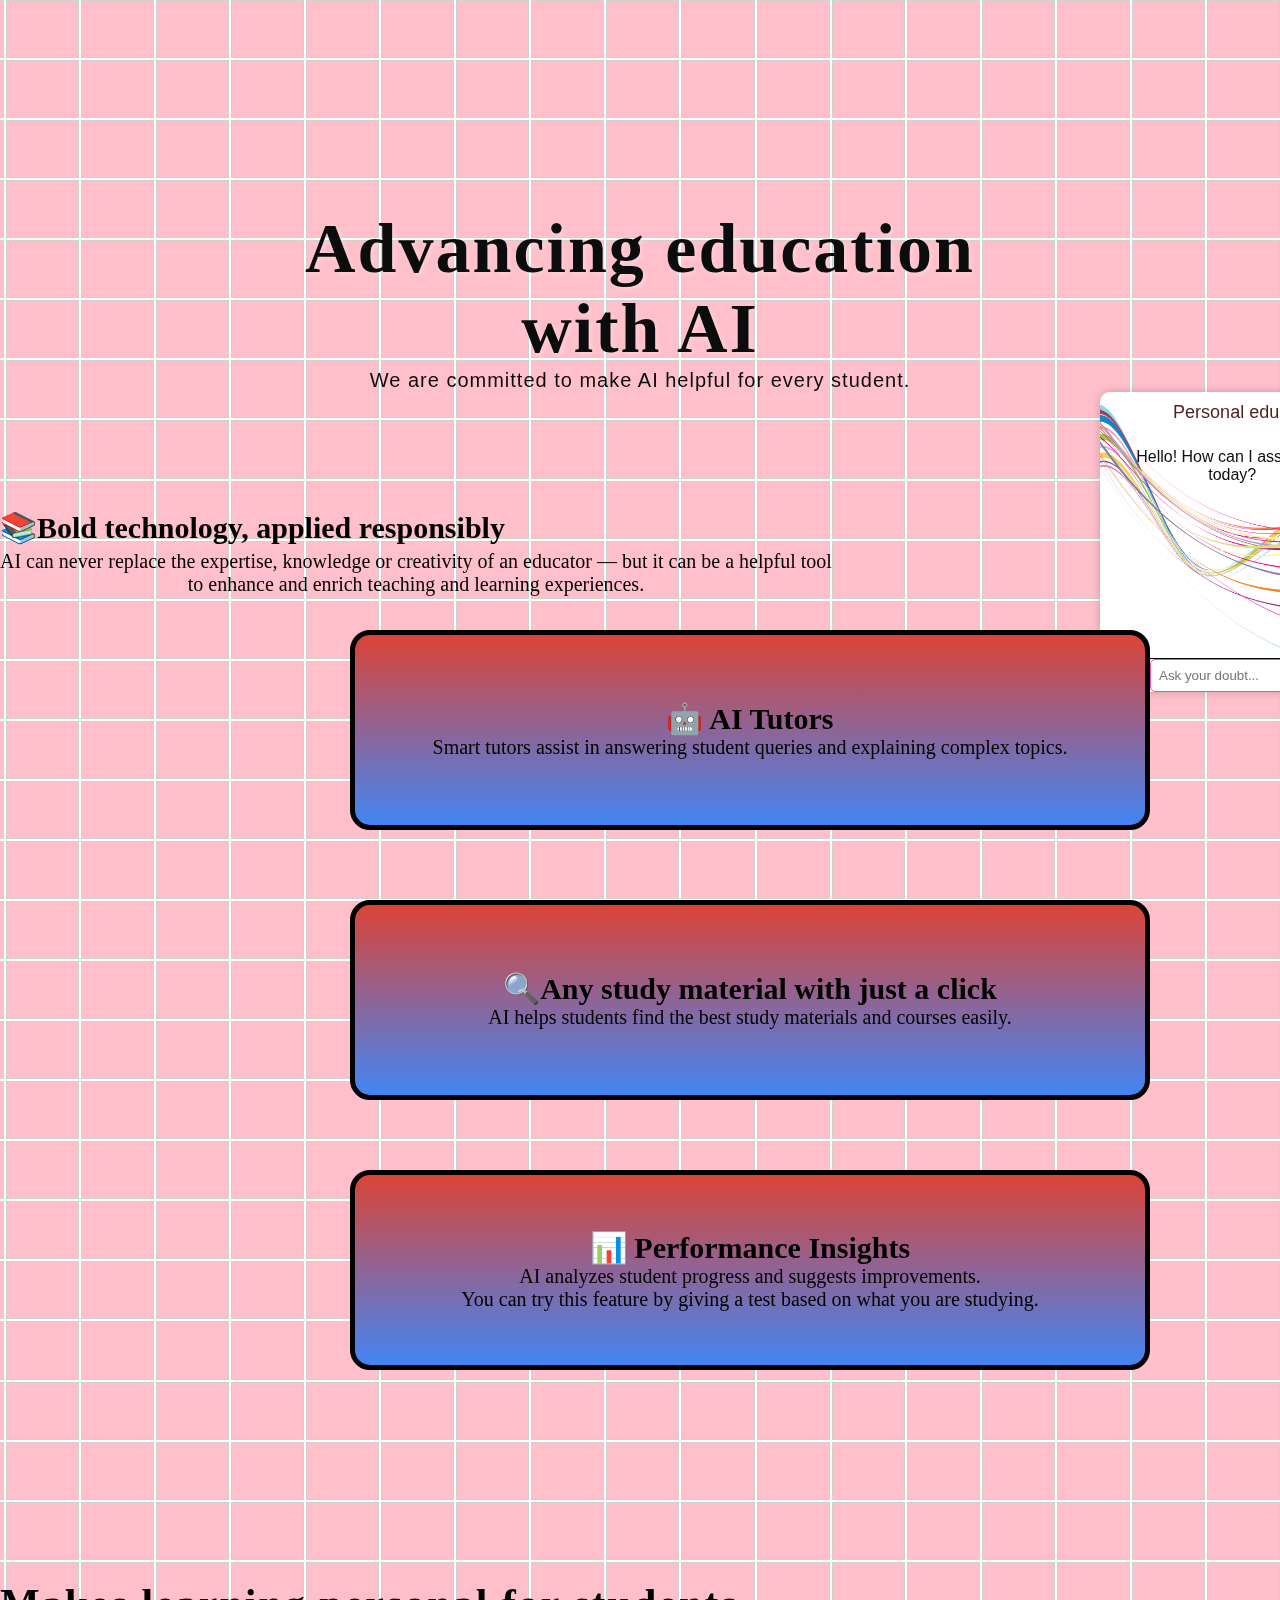
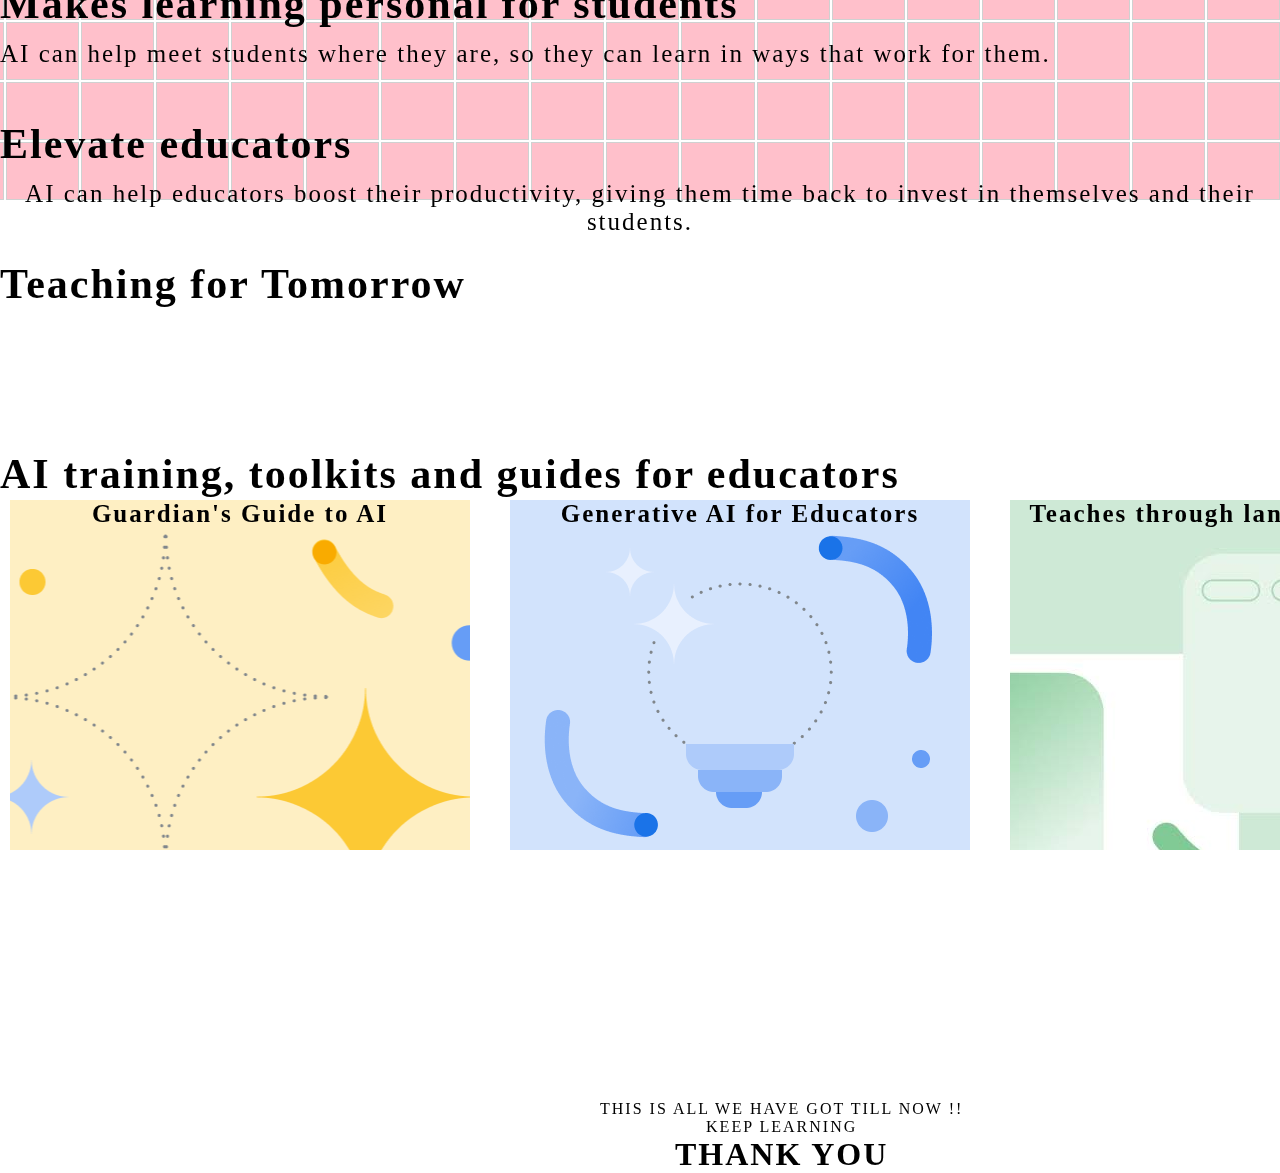
<file: education.html>
<!DOCTYPE html>
<html lang="en">
<head>
    <meta charset="UTF-8">
    <meta name="viewport" content="width=device-width, initial-scale=1.0">
    <title>education</title>
    <link rel="stylesheet" href="education.css"/>
</head>
<body>
   <div class="grid-container"></div>

    <!-- Education Section -->
    <div class="education-section">
        <h2 class="section-heading">Advancing education<br> with AI </h2>
        <h4 class="gg">We are committed to make AI helpful for every student.</h4>
        <div class="chatbot-container">
            <div class="chat-header">Personal edubot, JARVIS</div>
            <div class="chat-box" id="chat-box">
                <div class="bot-message">Hello! How can I assist you today?</div>
            </div>
            <div class="chat-input">
                <form id="chat-form">
                    <input type="text" id="user-input" placeholder="Ask your doubt...">
                    <button type="submit">Send</button>
                </form>
            </div>
        </div>
        
        <div class="education-grid">
            <div class="edu-card" id="learning">
                <h3>📚Bold technology, applied responsibly</h3>
                <p>AI can never replace the expertise, knowledge or creativity of an educator — but it can be a helpful tool<br>
                     to enhance and enrich teaching and learning experiences. </p>
            </div>
            <div class="edu-card" id="tutor">
                <h3>🤖 AI Tutors</h3>
                <p>Smart tutors assist in answering student queries and explaining complex topics.</p>
            </div>
            <div class="edu-card" id="search">
                <h3>🔍Any study material with just a click</h3>
                <p>AI helps students find the best study materials and courses easily.</p>
            </div>
            <div class="edu-card" id="insights">
                <h3>📊 Performance Insights</h3>
                <p>AI analyzes student progress and suggests improvements.<br> You can try this feature by giving a test based on what you are studying.</p>
            </div>
        </div>
    </div>
    <div>
        <div class="features">
            <div class="one">
                <h1>Makes learning personal for students</h1>
                <p>AI can help meet students where they are, so they can learn in ways that work for them.</p>
            </div>
            <div class="two">
                <h1>Elevate educators</h1>
                <p>AI can help educators boost their productivity, giving them time back to invest in themselves and their students.</p>
            </div>  
            <div class="three">  
                <h1>Teaching for Tomorrow</h1>
                <p></p>
            <div class="final">
                <h1>AI training, toolkits and guides for educators</h1>
                <div >
                    <div class="toolkits-grid"
                   <h1 class="toolkits" id="first">Guardian's Guide to AI</h1>
                   <h1 class="toolkits" id="second">Generative AI for Educators</h1>  
                   <h1 class="toolkits" id="third">Teaches through language models</h1>  
                </div>
            </div>
        </div>
    </div>
    <div class="thanks">
        <P>THIS IS ALL WE HAVE GOT TILL NOW !!<BR> KEEP LEARNING</P>
        <h1>THANK YOU</h1>
    </div>

   
    <script src="education.js"></script>
</body>
</html>


    <script>
        const gridContainer = document.querySelector(".grid-container");

        // Create 20x20 grid dynamically
        for (let i = 0; i <900; i++) {
            const cell = document.createElement("div");
            cell.classList.add("grid-item");
            gridContainer.appendChild(cell);
        }
    </script>

</body>
</html>
</file>
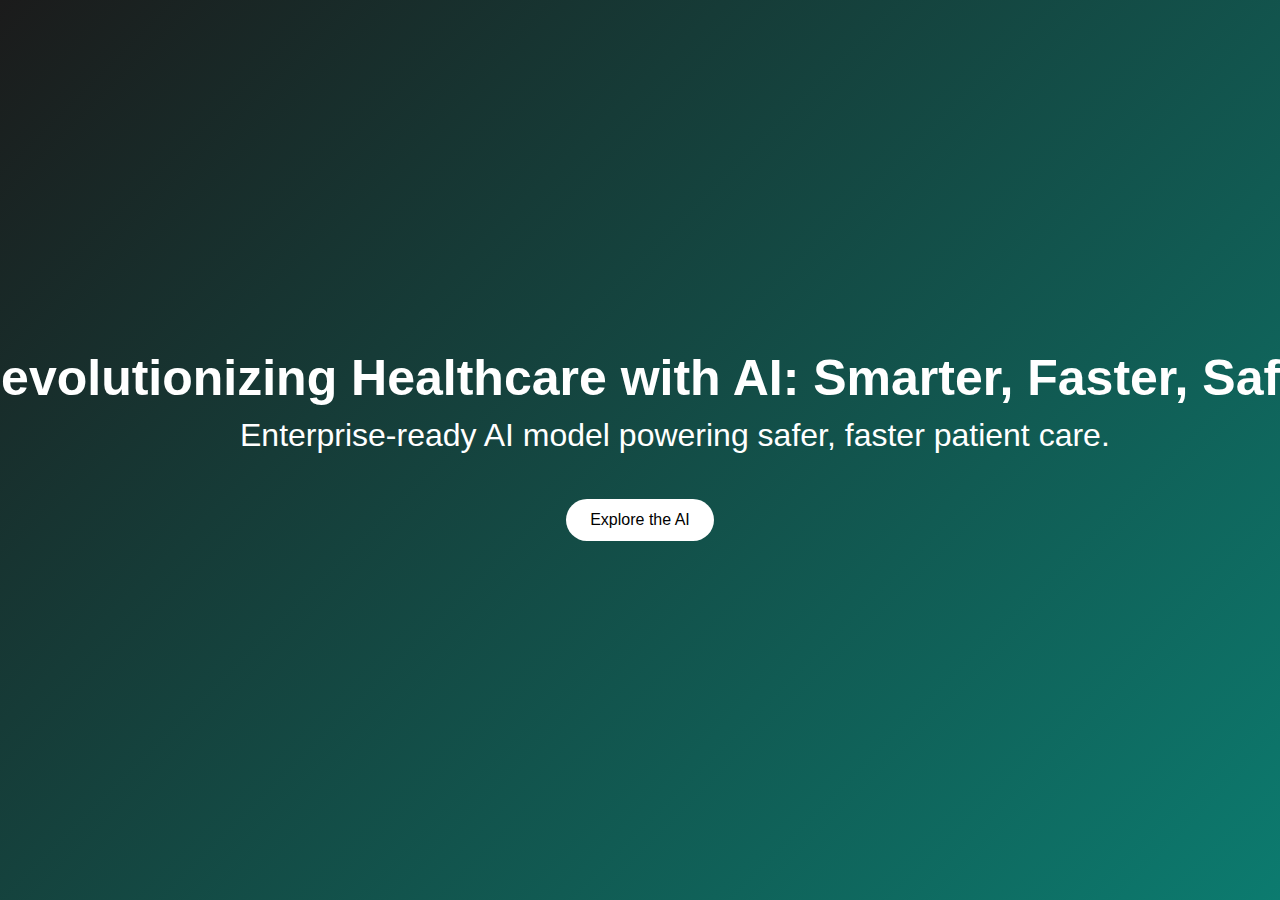
<file: healthcare.html>
<!DOCTYPE html>
<html lang="en">
<head>
    <meta charset="UTF-8">
    <meta name="viewport" content="width=device-width, initial-scale=1.0">
    <title>healthcare</title>
    <link rel="stylesheet" href="healthcare.css">
</head>
<body>
    <div class="container">
        <h1>Revolutionizing Healthcare with AI: Smarter, Faster, Safer</h1>
        <p>Enterprise-ready AI model powering safer, faster patient care.</p>
        <div class="buttons">
            <button class="explore" onclick="scrollDown()">Explore the AI</button>
        </div>
    </div>
    
    
    <script src="healthcare.js"></script>
</body>
</html>
</file>
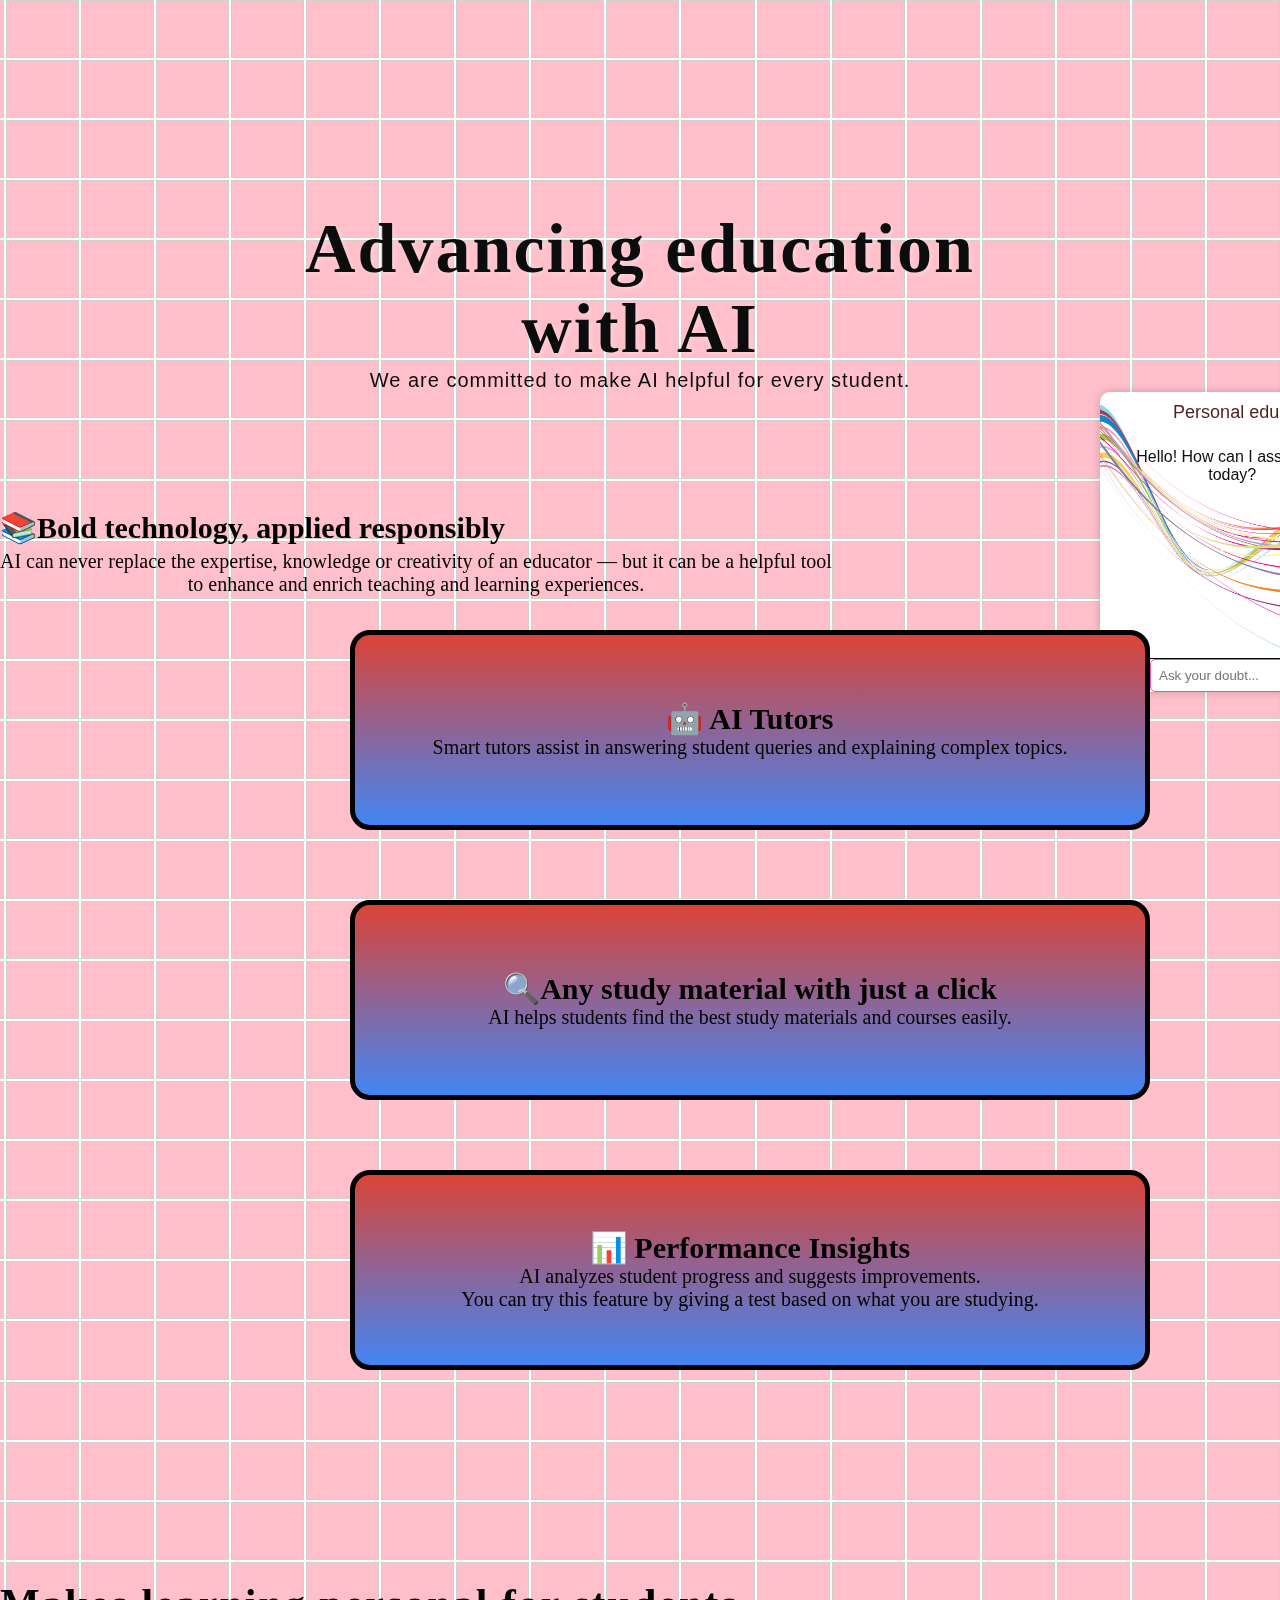
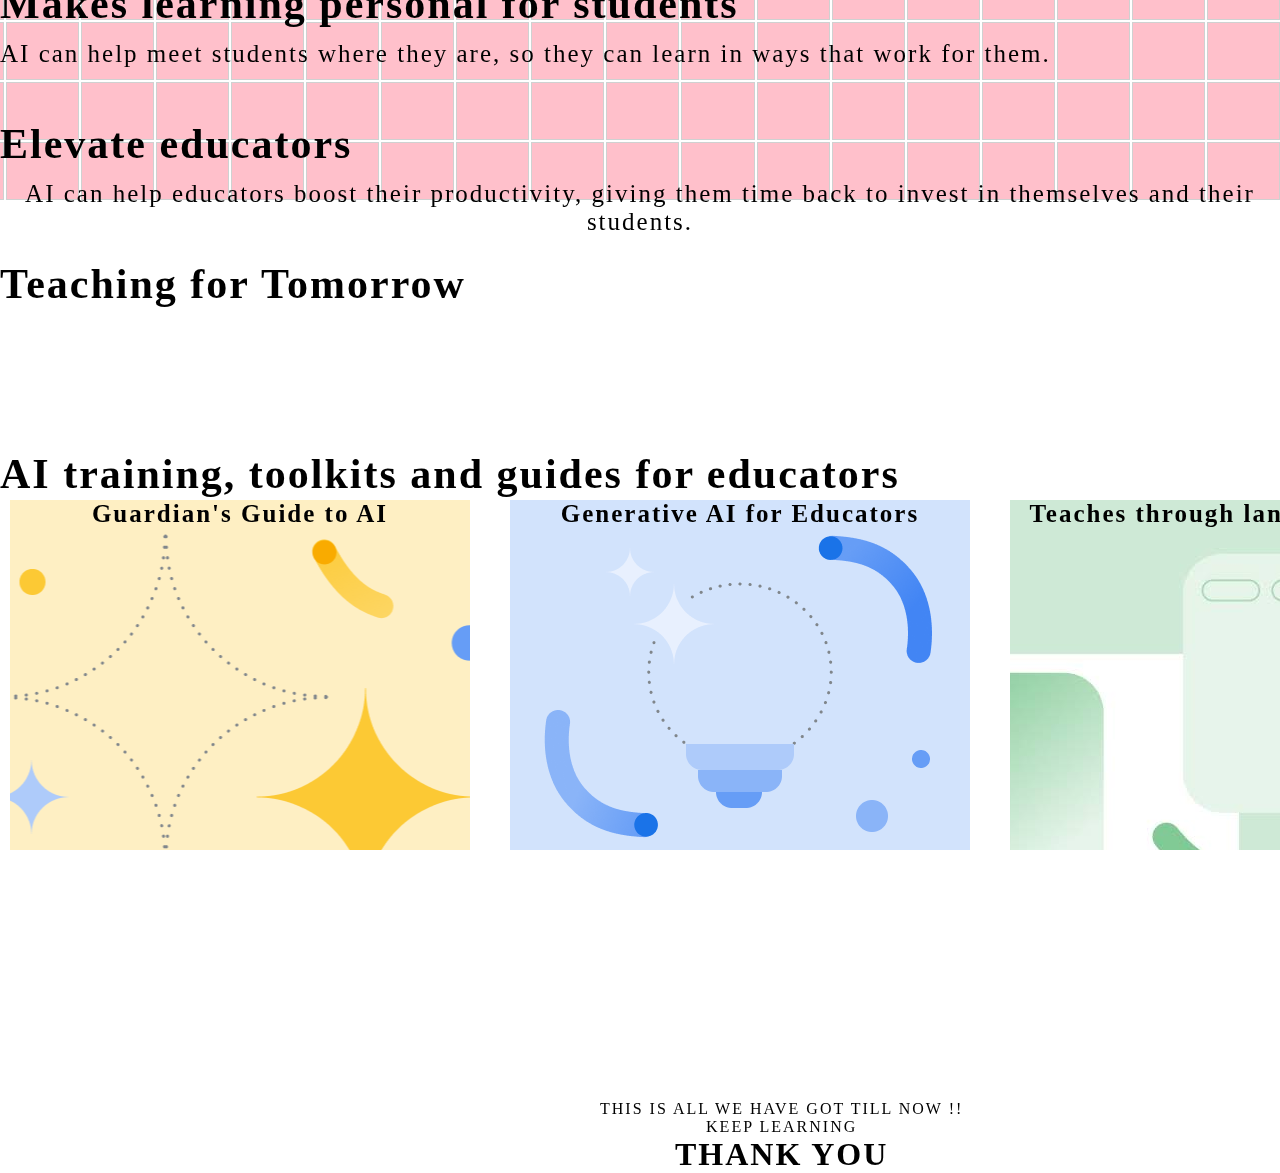
<file: src/pages/education.html>
<!DOCTYPE html>
<html lang="en">
<head>
    <meta charset="UTF-8">
    <meta name="viewport" content="width=device-width, initial-scale=1.0">
    <title>education</title>
    <link rel="stylesheet" href="education.css"/>
</head>
<body>
   <div class="grid-container"></div>

    <!-- Education Section -->
    <div class="education-section">
        <h2 class="section-heading">Advancing education<br> with AI </h2>
        <h4 class="gg">We are committed to make AI helpful for every student.</h4>
        <div class="chatbot-container">
            <div class="chat-header">Personal edubot, JARVIS</div>
            <div class="chat-box" id="chat-box">
                <div class="bot-message">Hello! How can I assist you today?</div>
            </div>
            <div class="chat-input">
                <form id="chat-form">
                    <input type="text" id="user-input" placeholder="Ask your doubt...">
                    <button type="submit">Send</button>
                </form>
            </div>
        </div>
        
        <div class="education-grid">
            <div class="edu-card" id="learning">
                <h3>📚Bold technology, applied responsibly</h3>
                <p>AI can never replace the expertise, knowledge or creativity of an educator — but it can be a helpful tool<br>
                     to enhance and enrich teaching and learning experiences. </p>
            </div>
            <div class="edu-card" id="tutor">
                <h3>🤖 AI Tutors</h3>
                <p>Smart tutors assist in answering student queries and explaining complex topics.</p>
            </div>
            <div class="edu-card" id="search">
                <h3>🔍Any study material with just a click</h3>
                <p>AI helps students find the best study materials and courses easily.</p>
            </div>
            <div class="edu-card" id="insights">
                <h3>📊 Performance Insights</h3>
                <p>AI analyzes student progress and suggests improvements.<br> You can try this feature by giving a test based on what you are studying.</p>
            </div>
        </div>
    </div>
    <div>
        <div class="features">
            <div class="one">
                <h1>Makes learning personal for students</h1>
                <p>AI can help meet students where they are, so they can learn in ways that work for them.</p>
            </div>
            <div class="two">
                <h1>Elevate educators</h1>
                <p>AI can help educators boost their productivity, giving them time back to invest in themselves and their students.</p>
            </div>  
            <div class="three">  
                <h1>Teaching for Tomorrow</h1>
                <p></p>
            <div class="final">
                <h1>AI training, toolkits and guides for educators</h1>
                <div >
                    <div class="toolkits-grid"
                   <h1 class="toolkits" id="first">Guardian's Guide to AI</h1>
                   <h1 class="toolkits" id="second">Generative AI for Educators</h1>  
                   <h1 class="toolkits" id="third">Teaches through language models</h1>  
                </div>
            </div>
        </div>
    </div>
    <div class="thanks">
        <P>THIS IS ALL WE HAVE GOT TILL NOW !!<BR> KEEP LEARNING</P>
        <h1>THANK YOU</h1>
    </div>

   
    <script src="education.js"></script>
</body>
</html>


    <script>
        const gridContainer = document.querySelector(".grid-container");

        // Create 20x20 grid dynamically
        for (let i = 0; i <900; i++) {
            const cell = document.createElement("div");
            cell.classList.add("grid-item");
            gridContainer.appendChild(cell);
        }
    </script>

</body>
</html>
</file>
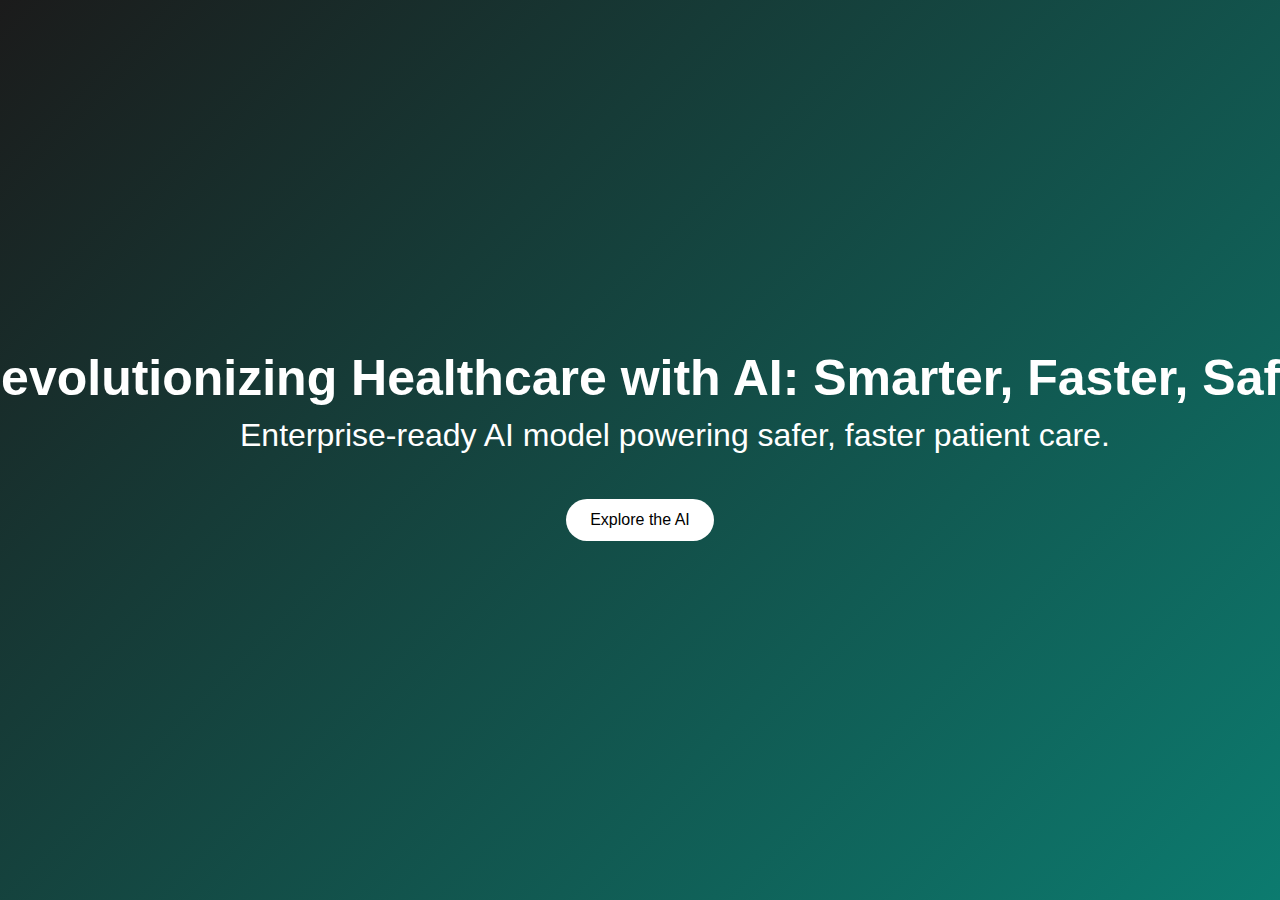
<file: src/pages/healthcare.html>
<!DOCTYPE html>
<html lang="en">
<head>
    <meta charset="UTF-8">
    <meta name="viewport" content="width=device-width, initial-scale=1.0">
    <title>healthcare</title>
    <link rel="stylesheet" href="healthcare.css">
</head>
<body>
    <div class="container">
        <h1>Revolutionizing Healthcare with AI: Smarter, Faster, Safer</h1>
        <p>Enterprise-ready AI model powering safer, faster patient care.</p>
        <div class="buttons">
            <button class="explore" onclick="scrollDown()">Explore the AI</button>
        </div>
    </div>
    
    
    <script src="healthcare.js"></script>
</body>
</html>
</file>
<file: education.css>
* {
    margin: 0;
    padding: 0;
    box-sizing: border-box;
}

body {
    display: flex;
    align-items: center;
    justify-content: center;
    height: 100vh;
    background-color: white;

}

/* Grid Container */
.grid-container {
    position: fixed;
    top: 0%;
    right: 0;
    display: grid;
    grid-template-columns: repeat(30, 1fr);
    grid-template-rows: repeat(30, 1fr);
    width: 250vmin; /* Adjust the grid size */
    height: 200vmin;
    gap: 2px; /* Gap between cells */
    z-index: -1;
    background-attachment: fixed;
}

/* Grid Cells */
.grid-item {
    width: 100%;
    height: 100%;
    background: pink;
    border: 0.1px solid rgb(207, 209, 209);
    transition: background 0.3s;
}
/* General Styling */
body {
    font-family: Arial, sans-serif;
    color: white;
    text-align: center;
    
}

/* Section Styling */
.education-section {
    width: 100%;
  
}

/* Section Heading */
.section-heading {

    font-size: 70px;
    text-align: center;
    letter-spacing: 2px;
    font-family: manga;
    color: #0b0c0c;
    text-shadow: 2px 2px 5px rgba(255, 255, 255, 0.3);
}
.gg{
    font-size: 20px;
    text-align: center;
    color: #0b0c0c;
    font-weight: 250;
    letter-spacing: 1px;
}
.chatbot-container {
    background-image: url("edubot.jpg");
    background-size: cover;
    background-position: center;
    width: 350px;
    max-height: 300px;
   position: relative;
   left: 1100px;
    border-radius: 10px;
    box-shadow: 0px 0px 10px rgba(0, 0, 0, 0.2);
    overflow: hidden;
}

.chat-header {
    background: transparent;
    color: rgb(82, 29, 29);
    text-align: center;
    padding: 10px;
    font-size: 18px;
    font-weight: 200;
}

.chat-box {
    height: 300px;
    overflow-y: auto;
    padding-left: 15px;
    display: flex;
    flex-direction: column;
}

.bot-message, .user-message {
    padding: 10px;
    border-radius: 5px;
    margin: 5px 0;
    max-width: 70%;
}

.bot-message {
    background: transparent;
    color: rgb(14, 13, 13);
    align-self: flex-start;
}

.user-message {
    background: #000000;
    align-self: flex-end;
}

.chat-input {
    display: flex;
    border-top: 1px solid #050505;
    position: absolute;
    bottom: 0%;
    right: 0%;
    width:300px
}

.chat-input input {
    flex: 1;
    padding: 8px;
    border: 1px solid #ec54b2;
    border-radius: 5px;
    margin-right: 5px;
}

.chat-input button {
    background: transparent;
    color: rgb(0, 0, 0);
    border-radius: 5px;
    cursor: pointer;
}
@media (max-width: 600px) {
    .chatbot-container {
        width: 100%;
        max-width: none;
        border-radius: 0;
    }
}

/* Education Grid */
.education-grid {
    font-family: manga;
    color: #000000; 
}
#learning h3{
    font-size: 30px;
    position: absolute;
    top:510px;
}
#learning p{
    font-size: 20px;
    position: absolute;
    top:550px;
}
#tutor{
    display: flex;
flex-direction: column;
width: 800px;
height: 200px;
border: 5px solid black;
border-radius: 20px;
justify-content: center;
background: linear-gradient(0deg, #4285F4, #DB4437);
position:absolute ;
top: 630px;
left:350px;
}
#tutor h3{
    font-size: 30px;
}
#tutor p{
    font-size: 20px;  
}
#search{
    display: flex;
flex-direction: column;
width: 800px;
height: 200px;
border: 5px solid black;
border-radius: 20px;
justify-content: center;
background: linear-gradient(0deg, #4285F4, #DB4437);
position:absolute ;
top: 900px;
left: 350px;
}
#search h3{
    font-size:30px;
}
#search p{
    font-size: 20px;
}
#insights{
display: flex;
flex-direction: column;
width: 800px;
height: 200px;
border: 5px solid black;
border-radius: 20px;
justify-content: center;
background: linear-gradient(0deg, #4285F4, #DB4437);
position:absolute ;
top: 1170px;
left: 350px;
}
#insights h3{
    font-size:30px;
}
#insights p{
    font-size: 20px;
}
.features{

    color: #000000;
    letter-spacing: 2px;
    font-family: manga;
}
.one h1{
    position: absolute;
    top:1580px;
    left: 0px;
    font-size: 42px;
}
.one p{
    position: absolute;
    left: 0px;
    top:1640px;
    font-size: 25px;
}
.two h1{
    position: absolute;
    left: 0px;
    top:1720px;
    font-size: 42px;
}
.two p{
    position: absolute;
    left: 0px;
    top:1780px;
    font-size: 25px;
}
.three h1{
    position: absolute;
    left: 0px;
    top:1860px;
    font-size: 42px;
}
.final h1{
font-size: 42px;
position: absolute;
top:2050px;
}

#first{
    display: flex;
    flex-direction: column;
    gap: 15px;
    font-size: 25px;
    font-weight: 600;
    width: 460px;
    height: 350px;
    position: absolute;
    top: 2100px;
    left:10px;
    background-image: url("first.png");
    background-position: top;
}
#second{
    display: flex;
    flex-direction: column;
    gap: 15px;
    font-size: 25px;
    width: 460px;
    height: 350px;
    position: absolute;
    top: 0px;
    left: 500px;
    background-image: url("second.png");
    background-position: top;
}
#third{
    display: flex;
    flex-direction: column;
    gap: 15px;
    font-size: 25px;
    width: 460px;
    height: 350px;
    position: absolute;
    top: 0px;
    left: 1000px;
    background-image: url("third.jpg");
    background-position: top;
}
.thanks{
    position: absolute;
    top:2700px;
    left: 600px;
}
</file>
<file: healthcare.css>
* {
    margin: 0;
    padding: 0;
    box-sizing: border-box;
    font-family: Arial, sans-serif;
}

body {
    display: flex;
    justify-content: center;
    align-items: center;
    min-height: 100vh;
    background: linear-gradient(-45deg, #1b1b1b, #034a37, #0c7b6f, #1b1b1b);
    background-size: 300% 300%;
    background-position: fixed;
    color: white;
    text-align: center;
}
.container {
    max-width: 600px;
    margin: 100px auto;
}

h1 {
    font-size: 50px;
    font-weight: bold;
    position: relative;
    left: -375px;
}

p {
    margin: 10px 0;
    font-size: 2rem;
    position: relative;
    left: -100px;
    white-space: nowrap;
}

.buttons {
    margin-top: 20px;
}

button {
    padding: 12px 24px;
    border: none;
    border-radius: 25px;
    font-size: 1rem;
    cursor: pointer;
    transition: 0.3s;
    margin: 10px;
}

.explore {
    background: white;
    color: black;
}

.access {
    background: transparent;
    color: white;
    border: 2px solid white;
}

button:hover {
    transform: scale(1.25);
    opacity: 0.8;
}
.container h1{
    font-size: 50px;
    text-align: center;
    white-space: nowrap;
}
.buttons{
    text-align: center;
    font-size: 55px;
}
</file>
<file: src/pages/education.css>
* {
    margin: 0;
    padding: 0;
    box-sizing: border-box;
}

body {
    display: flex;
    align-items: center;
    justify-content: center;
    height: 100vh;
    background-color: white;

}

/* Grid Container */
.grid-container {
    position: fixed;
    top: 0%;
    right: 0;
    display: grid;
    grid-template-columns: repeat(30, 1fr);
    grid-template-rows: repeat(30, 1fr);
    width: 250vmin; /* Adjust the grid size */
    height: 200vmin;
    gap: 2px; /* Gap between cells */
    z-index: -1;
    background-attachment: fixed;
}

/* Grid Cells */
.grid-item {
    width: 100%;
    height: 100%;
    background: pink;
    border: 0.1px solid rgb(207, 209, 209);
    transition: background 0.3s;
}
/* General Styling */
body {
    font-family: Arial, sans-serif;
    color: white;
    text-align: center;
    
}

/* Section Styling */
.education-section {
    width: 100%;
  
}

/* Section Heading */
.section-heading {

    font-size: 70px;
    text-align: center;
    letter-spacing: 2px;
    font-family: manga;
    color: #0b0c0c;
    text-shadow: 2px 2px 5px rgba(255, 255, 255, 0.3);
}
.gg{
    font-size: 20px;
    text-align: center;
    color: #0b0c0c;
    font-weight: 250;
    letter-spacing: 1px;
}
.chatbot-container {
    background-image: url("../public/images/edubot.jpg");
    background-size: cover;
    background-position: center;
    width: 350px;
    max-height: 300px;
   position: relative;
   left: 1100px;
    border-radius: 10px;
    box-shadow: 0px 0px 10px rgba(0, 0, 0, 0.2);
    overflow: hidden;
}

.chat-header {
    background: transparent;
    color: rgb(82, 29, 29);
    text-align: center;
    padding: 10px;
    font-size: 18px;
    font-weight: 200;
}

.chat-box {
    height: 300px;
    overflow-y: auto;
    padding-left: 15px;
    display: flex;
    flex-direction: column;
}

.bot-message, .user-message {
    padding: 10px;
    border-radius: 5px;
    margin: 5px 0;
    max-width: 70%;
}

.bot-message {
    background: transparent;
    color: rgb(14, 13, 13);
    align-self: flex-start;
}

.user-message {
    background: #000000;
    align-self: flex-end;
}

.chat-input {
    display: flex;
    border-top: 1px solid #050505;
    position: absolute;
    bottom: 0%;
    right: 0%;
    width:300px
}

.chat-input input {
    flex: 1;
    padding: 8px;
    border: 1px solid #ec54b2;
    border-radius: 5px;
    margin-right: 5px;
}

.chat-input button {
    background: transparent;
    color: rgb(0, 0, 0);
    border-radius: 5px;
    cursor: pointer;
}
@media (max-width: 600px) {
    .chatbot-container {
        width: 100%;
        max-width: none;
        border-radius: 0;
    }
}

/* Education Grid */
.education-grid {
    font-family: manga;
    color: #000000; 
}
#learning h3{
    font-size: 30px;
    position: absolute;
    top:510px;
}
#learning p{
    font-size: 20px;
    position: absolute;
    top:550px;
}
#tutor{
    display: flex;
flex-direction: column;
width: 800px;
height: 200px;
border: 5px solid black;
border-radius: 20px;
justify-content: center;
background: linear-gradient(0deg, #4285F4, #DB4437);
position:absolute ;
top: 630px;
left:350px;
}
#tutor h3{
    font-size: 30px;
}
#tutor p{
    font-size: 20px;  
}
#search{
    display: flex;
flex-direction: column;
width: 800px;
height: 200px;
border: 5px solid black;
border-radius: 20px;
justify-content: center;
background: linear-gradient(0deg, #4285F4, #DB4437);
position:absolute ;
top: 900px;
left: 350px;
}
#search h3{
    font-size:30px;
}
#search p{
    font-size: 20px;
}
#insights{
display: flex;
flex-direction: column;
width: 800px;
height: 200px;
border: 5px solid black;
border-radius: 20px;
justify-content: center;
background: linear-gradient(0deg, #4285F4, #DB4437);
position:absolute ;
top: 1170px;
left: 350px;
}
#insights h3{
    font-size:30px;
}
#insights p{
    font-size: 20px;
}
.features{

    color: #000000;
    letter-spacing: 2px;
    font-family: manga;
}
.one h1{
    position: absolute;
    top:1580px;
    left: 0px;
    font-size: 42px;
}
.one p{
    position: absolute;
    left: 0px;
    top:1640px;
    font-size: 25px;
}
.two h1{
    position: absolute;
    left: 0px;
    top:1720px;
    font-size: 42px;
}
.two p{
    position: absolute;
    left: 0px;
    top:1780px;
    font-size: 25px;
}
.three h1{
    position: absolute;
    left: 0px;
    top:1860px;
    font-size: 42px;
}
.final h1{
font-size: 42px;
position: absolute;
top:2050px;
}

#first{
    display: flex;
    flex-direction: column;
    gap: 15px;
    font-size: 25px;
    font-weight: 600;
    width: 460px;
    height: 350px;
    position: absolute;
    top: 2100px;
    left:10px;
    background-image: url("../public/images/first.png");
    background-position: top;
}
#second{
    display: flex;
    flex-direction: column;
    gap: 15px;
    font-size: 25px;
    width: 460px;
    height: 350px;
    position: absolute;
    top: 0px;
    left: 500px;
    background-image: url("../public/images/second.png");
    background-position: top;
}
#third{
    display: flex;
    flex-direction: column;
    gap: 15px;
    font-size: 25px;
    width: 460px;
    height: 350px;
    position: absolute;
    top: 0px;
    left: 1000px;
    background-image: url("../public/images/third.jpg");
    background-position: top;
}
.thanks{
    position: absolute;
    top:2700px;
    left: 600px;
}
</file>
<file: src/pages/healthcare.css>
* {
    margin: 0;
    padding: 0;
    box-sizing: border-box;
    font-family: Arial, sans-serif;
}

body {
    display: flex;
    justify-content: center;
    align-items: center;
    min-height: 100vh;
    background: linear-gradient(-45deg, #1b1b1b, #034a37, #0c7b6f, #1b1b1b);
    background-size: 300% 300%;
    background-position: fixed;
    color: white;
    text-align: center;
}
.container {
    max-width: 600px;
    margin: 100px auto;
}

h1 {
    font-size: 50px;
    font-weight: bold;
    position: relative;
    left: -375px;
}

p {
    margin: 10px 0;
    font-size: 2rem;
    position: relative;
    left: -100px;
    white-space: nowrap;
}

.buttons {
    margin-top: 20px;
}

button {
    padding: 12px 24px;
    border: none;
    border-radius: 25px;
    font-size: 1rem;
    cursor: pointer;
    transition: 0.3s;
    margin: 10px;
}

.explore {
    background: white;
    color: black;
}

.access {
    background: transparent;
    color: white;
    border: 2px solid white;
}

button:hover {
    transform: scale(1.25);
    opacity: 0.8;
}
.container h1{
    font-size: 50px;
    text-align: center;
    white-space: nowrap;
}
.buttons{
    text-align: center;
    font-size: 55px;
}
</file>
